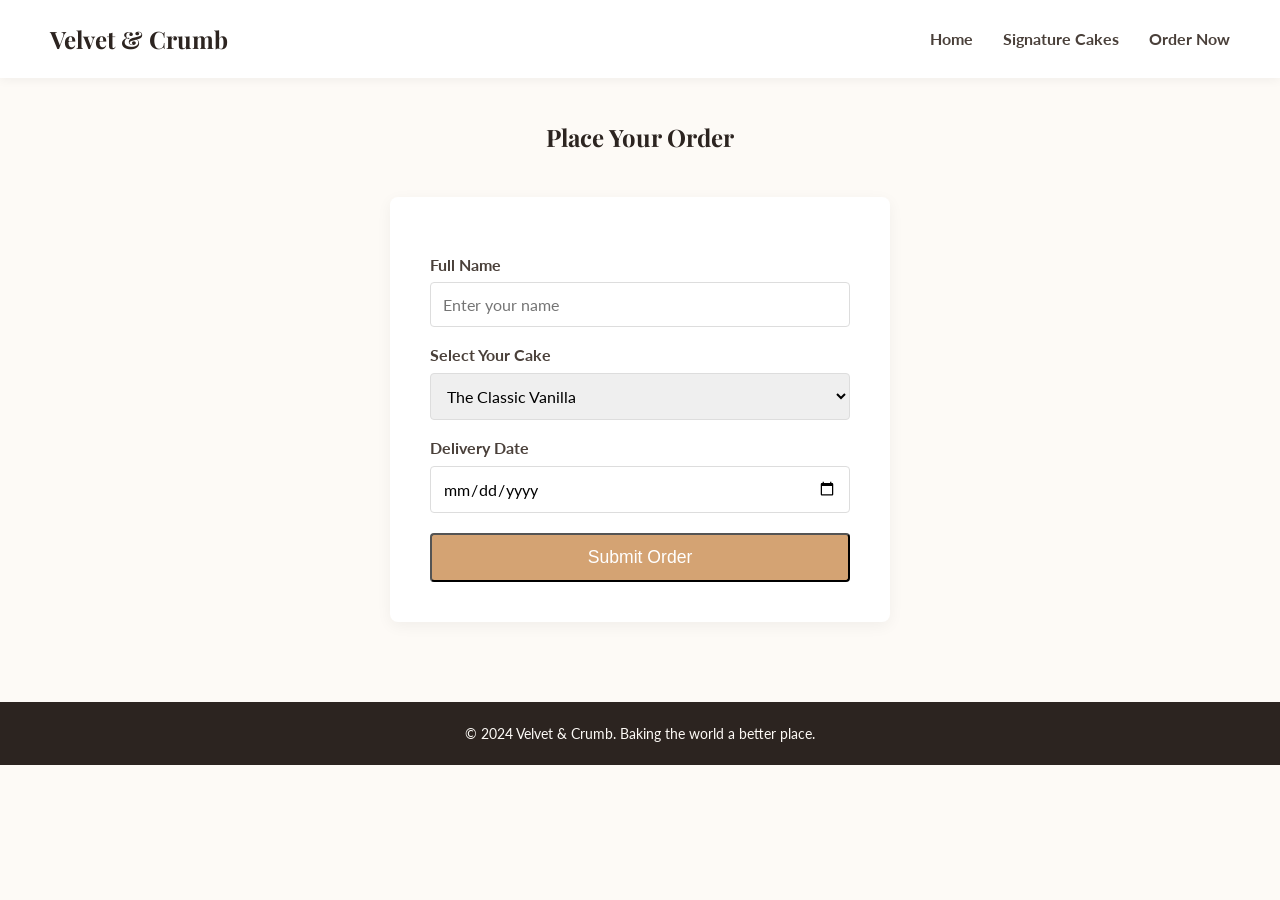
<file: order.html>
<!DOCTYPE html>
<html lang="en">
<head>
    <meta charset="UTF-8">
    <meta name="viewport" content="width=device-width, initial-scale=1.0">
    <title>Order | Velvet & Crumb</title>
    <link rel="icon" href="data:image/svg+xml,<svg xmlns='http://www.w3.org/2000/svg' viewBox='0 0 100 100'><text y='.9em' font-size='90'>🍰</text></svg>">
    <link rel="stylesheet" href="style.css">
</head>
<body>

    <nav class="navbar">
        <div class="logo">Velvet & Crumb</div>
        <ul class="nav-links">
            <li><a href="index.html">Home</a></li>
            <li><a href="menu.html">Signature Cakes</a></li>
            <li><a href="order.html">Order Now</a></li>
        </ul>
    </nav>

    <section class="order-section">
        <h2 style="text-align: center; margin: 40px 0;">Place Your Order</h2>
        
        <form class="order-form" id="cakeOrderForm">
            <label for="name">Full Name</label>
            <input type="text" id="name" name="name" required placeholder="Enter your name">

            <label for="cake">Select Your Cake</label>
            <select id="cake" name="cake">
                <option value="vanilla">The Classic Vanilla</option>
                <option value="chocolate">Midnight Truffle</option>
                <option value="custom">Custom Design Inquiry</option>
            </select>

            <label for="date">Delivery Date</label>
            <input type="date" id="date" name="date" required>

            <button type="submit" class="btn-primary" style="margin-top: 20px;">Submit Order</button>
        </form>

        <div id="successMessage" style="display: none; text-align: center; margin-bottom: 80px; padding: 40px; background: #ffffff; border-radius: 8px; border: 1px solid #d4a373;">
            <h3 style="color: #2c2420; font-size: 2rem; margin-bottom: 10px;">Order Received! 🎉</h3>
            <p id="confirmationText" style="font-size: 1.2rem;"></p>
        </div>
    </section>

    <footer>
        <p>&copy; 2024 Velvet & Crumb. Baking the world a better place.</p>
    </footer>
<script>
        // 1. Target the elements (Like defining variables in a script)
        const form = document.getElementById('cakeOrderForm');
        const successBox = document.getElementById('successMessage');
        const confirmText = document.getElementById('confirmationText');

        // 2. Create an Event Listener (Like a background service waiting for a trigger)
        form.addEventListener('submit', function(event) {
            
            // 3. STOP the form from doing its default page-reload behavior
            event.preventDefault(); 

            // 4. Read the data the user typed in
            const customerName = document.getElementById('name').value;
            const cakeSelect = document.getElementById('cake');
            const cakeName = cakeSelect.options[cakeSelect.selectedIndex].text;
            const deliveryDate = document.getElementById('date').value;

            // 5. Hide the form and show the success box
            form.style.display = 'none';
            successBox.style.display = 'block';

            // 6. Write a dynamic message to the screen
            confirmText.innerText = `Thank you, ${customerName}! Your order for the ${cakeName} has been recorded for delivery on ${deliveryDate}. We will contact you shortly to arrange payment.`;
        });
    </script>
</body>
</html>
</file>
<file: style.css>
/* 1. Global Reset & Fonts */
@import url('https://fonts.googleapis.com/css2?family=Playfair+Display:ital,wght@0,400;0,700;1,400&family=Lato:wght@300;400;700&display=swap');

* {
    margin: 0;
    padding: 0;
    box-sizing: border-box;
}

body {
    font-family: 'Lato', sans-serif;
    background-color: #fdfaf6; /* Soft cream background */
    color: #4a403a; /* Dark warm gray text */
    line-height: 1.6;
}

h1, h2, h3, .logo {
    font-family: 'Playfair Display', serif; /* Elegant serif font for headings */
    color: #2c2420; /* Deep chocolate brown */
}

/* 2. Navigation Bar */
.navbar {
    display: flex; /* This magically puts the logo and links on the same line */
    justify-content: space-between; /* Pushes logo left, links right */
    align-items: center;
    padding: 20px 50px;
    background-color: #ffffff;
    box-shadow: 0 2px 10px rgba(0,0,0,0.05); /* Soft shadow under the nav */
}

.logo {
    font-size: 1.5rem;
    font-weight: 700;
}

.nav-links {
    list-style: none; /* Removes the ugly bullet points */
    display: flex;
    gap: 30px; /* Space between links */
}

.nav-links a {
    text-decoration: none; /* Removes the underline */
    color: #4a403a;
    font-weight: 700;
    transition: color 0.3s ease; /* Smooth color change on hover */
}

.nav-links a:hover {
    color: #d4a373; /* Warm caramel highlight when you hover */
}

/* 3. Hero Section (UPGRADED) */
.hero {
    height: 70vh;
    display: flex;
    align-items: center;
    justify-content: center;
    text-align: center;
    /* NEW: Dark overlay and background image */
    background: linear-gradient(rgba(0, 0, 0, 0.5), rgba(0, 0, 0, 0.5)), url('https://images.unsplash.com/photo-1621303837174-89787a7d4729?q=80&w=1920&auto=format&fit=crop') no-repeat center center/cover;
    color: #fdfaf6; 
    padding: 0 20px;
}

.hero-content h1 {
    font-size: 3.5rem;
    margin-bottom: 20px;
    color: #fdfaf6; /* Make the heading white to contrast the background */
}

.hero-content p {
    font-size: 1.2rem;
    max-width: 600px;
    margin: 0 auto 30px auto;
}

/* 4. Buttons */
.btn-primary {
    display: inline-block;
    padding: 12px 30px;
    background-color: #d4a373;
    color: #fff;
    text-decoration: none;
    font-size: 1.1rem;
    border-radius: 4px;
    transition: background-color 0.3s;
}

.btn-primary:hover {
    background-color: #bc8a59;
}

/* 5. Features Section */
.features {
    display: flex;
    justify-content: center;
    gap: 40px;
    padding: 80px 50px;
    background-color: #ffffff;
}

/* Image rules for feature cards */
.feature-card img {
    width: 100%; /* Fill the width of the card */
    height: 200px; /* Lock the height */
    object-fit: cover; /* Crop perfectly without stretching */
    border-radius: 4px; /* Slightly rounded corners */
    margin-bottom: 15px;
}

.feature-card h3 {
    margin-bottom: 15px;
    font-size: 1.3rem;
}

/* 6. Footer */
footer {
    text-align: center;
    padding: 20px;
    background-color: #2c2420;
    color: #fdfaf6;
    font-size: 0.9rem;
}

/* 7. Menu Page Styles */
.menu-grid {
    display: flex;
    justify-content: center;
    gap: 30px;
    padding: 0 50px 80px 50px;
    flex-wrap: wrap; /* Allows items to wrap to the next line on smaller screens */
}

.menu-item {
    width: 300px;
    background: #ffffff;
    border: 1px solid #eee;
    border-radius: 8px;
    padding: 20px;
    text-align: center;
    box-shadow: 0 4px 6px rgba(0,0,0,0.02);
}

.menu-item img {
    width: 100%;
    height: 220px;
    object-fit: cover;
    border-radius: 4px;
    margin-bottom: 15px;
}

.price {
    font-weight: 700;
    color: #d4a373;
    font-size: 1.2rem;
    margin: 10px 0 20px 0;
}

/* 8. Order Form Styles */
.order-form {
    max-width: 500px;
    margin: 0 auto 80px auto;
    background: #ffffff;
    padding: 40px;
    border-radius: 8px;
    box-shadow: 0 4px 15px rgba(0,0,0,0.05);
    display: flex;
    flex-direction: column;
}

.order-form label {
    font-weight: 700;
    margin-bottom: 5px;
    margin-top: 15px;
}

.order-form input, 
.order-form select {
    padding: 12px;
    border: 1px solid #ddd;
    border-radius: 4px;
    font-family: 'Lato', sans-serif;
    font-size: 1rem;
}

.order-form input:focus, 
.order-form select:focus {
    outline: none;
    border-color: #d4a373; /* Highlights the box when you click it */
}
</file>
